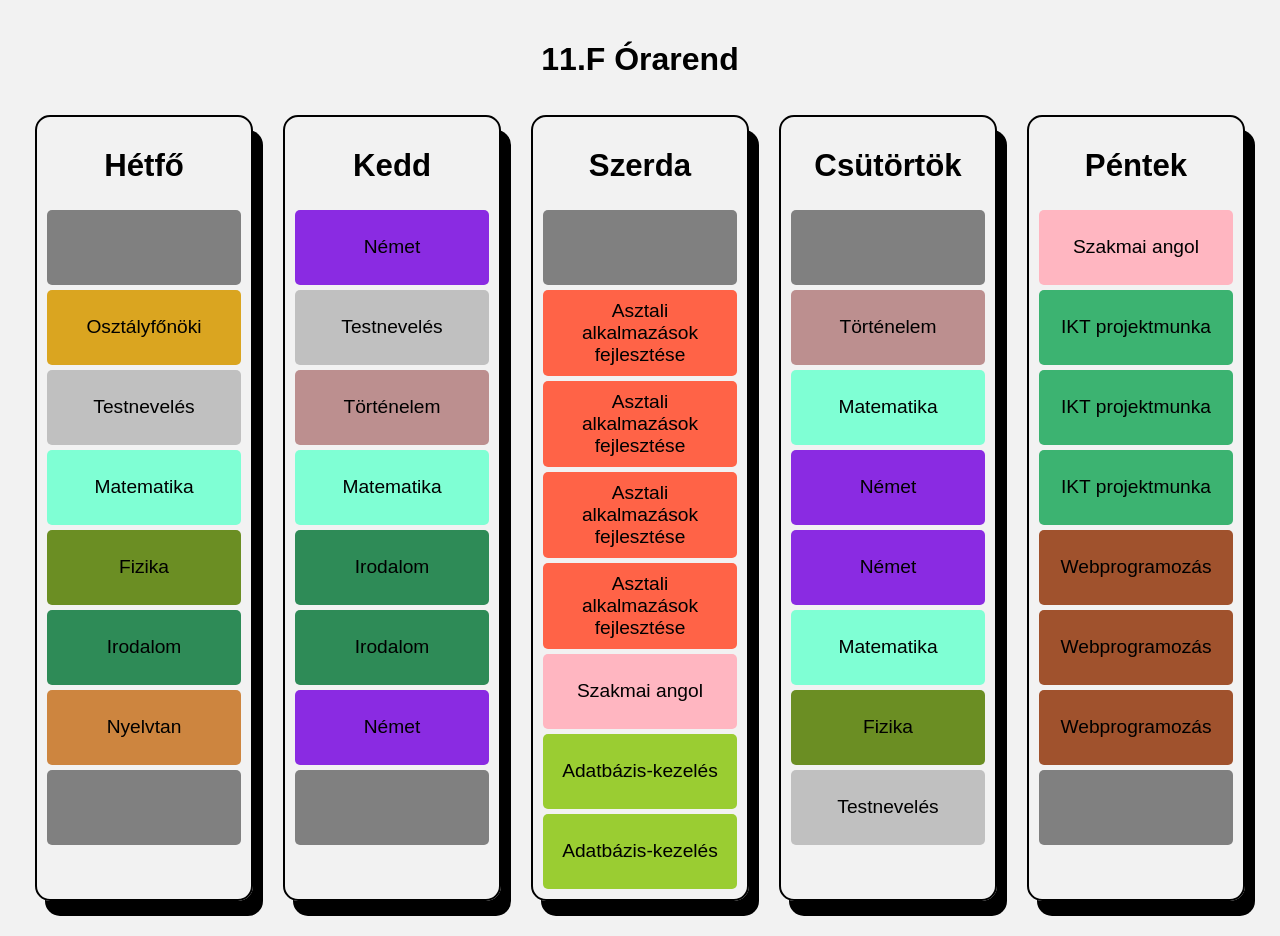
<file: 11F_Reszp_órarend/minta_start.html>
<!DOCTYPE html>
<html lang="hu">
<head>
    <meta charset="UTF-8">
    <meta name="viewport" content="width=device-width, initial-scale=1.0">
    <title>Órarend</title>
    <link rel="stylesheet" href="style.css">
</head>
<body>

<header>
    <h1>11.F Órarend</h1>
</header>

<main class="schedule">

    <section class="day">
        <h2>Hétfő</h2>

        <div class="lesson ures"></div>
        <div class="lesson ofo">Osztályfőnöki</div>
        <div class="lesson tesi">Testnevelés</div>
        <div class="lesson matek">Matematika</div>
        <div class="lesson fizika">Fizika</div>
        <div class="lesson irodalom">Irodalom</div>
        <div class="lesson nyelvtan">Nyelvtan</div>
        <div class="lesson ures"></div>
    </section>

    <section class="day">
        <h2>Kedd</h2>

        <div class="lesson nemet">Német</div>
        <div class="lesson tesi">Testnevelés</div>
        <div class="lesson tori">Történelem</div>
        <div class="lesson matek">Matematika</div>
        <div class="lesson irodalom">Irodalom</div>
        <div class="lesson irodalom">Irodalom</div>
        <div class="lesson nemet">Német</div>
        <div class="lesson ures"></div>
    </section>

    <section class="day">
        <h2>Szerda</h2>

        <div class="lesson ures"></div>
        <div class="lesson asztali">Asztali alkalmazások fejlesztése</div>
        <div class="lesson asztali">Asztali alkalmazások fejlesztése</div>
        <div class="lesson asztali">Asztali alkalmazások fejlesztése</div>
        <div class="lesson asztali">Asztali alkalmazások fejlesztése</div>
        <div class="lesson angol">Szakmai angol</div>
        <div class="lesson ab">Adatbázis-kezelés</div>
        <div class="lesson ab">Adatbázis-kezelés</div>
    </section>

    <section class="day">
        <h2>Csütörtök</h2>

        <div class="lesson ures"></div>
        <div class="lesson tori">Történelem</div>
        <div class="lesson matek">Matematika</div>
        <div class="lesson nemet">Német</div>
        <div class="lesson nemet">Német</div>
        <div class="lesson matek">Matematika</div>
        <div class="lesson fizika">Fizika</div>
        <div class="lesson tesi">Testnevelés</div>
    </section>

    <section class="day">
        <h2>Péntek</h2>

        <div class="lesson angol">Szakmai angol</div>
        <div class="lesson ikt">IKT projektmunka</div>
        <div class="lesson ikt">IKT projektmunka</div>
        <div class="lesson ikt">IKT projektmunka</div>
        <div class="lesson web">Webprogramozás</div>
        <div class="lesson web">Webprogramozás</div>
        <div class="lesson web">Webprogramozás</div>
        <div class="lesson ures"></div>
    </section>

</main>

</body>
</html>
</file>
<file: 11F_Reszp_órarend/style.css>
* {
    box-sizing: border-box;
}

body {
    margin: 0;
    padding: 20px;
    font-family: Arial, sans-serif;
    background: #f2f2f2;
}

h1 {
    text-align: center;
}

.schedule {
    display: grid;
    grid-template-columns: repeat(1, 1fr);
    text-align: center;
    font-size: 1.3rem;
}

.day {
    border: 2px solid black;
    margin: 15px;
    padding: 5px;
    box-shadow: 10px 15px black;
    border-radius: 15px;
}

.lesson {
    display: flex;
    justify-content: center;
    align-items: center;
    padding: 10px;
    border-radius: 5px;
    margin: 5px;
    min-height: 75px;
}

.matek {
    background-color: aquamarine;
}

.tori {
    background-color: rosybrown;
}

.nemet {
    background-color: blueviolet;
}

.ab {
    background-color: yellowgreen;
}

.asztali {
    background-color: tomato;
}

.web {
    background-color: sienna;
}

.irodalom {
    background-color: seagreen;
}

.ofo {
    background-color: goldenrod;
}

.tesi {
    background-color: silver;
}

.nyelvtan {
    background-color: peru;
}

.fizika {
    background-color: olivedrab;
}

.angol {
    background-color: lightpink;
}

.ikt {
    background-color: mediumseagreen;
}

.ures {
    background-color: gray;
}

.asztali:hover, 
.angol:hover,
.ab:hover,
.web:hover,
.ikt:hover {
    animation: animacio 0.5s;

}

@media (min-width: 700px) {
    .schedule {
        grid-template-columns: repeat(3, 1fr);
        text-align: center;
    }

    .lesson {
        font-size: 1.2rem;
    }
}

@media (min-width: 1100px) {
    .schedule {
        grid-template-columns: repeat(5, 1fr);
    }
    .lesson {
        font-size: 1.2rem;
    }
}

@keyframes animacio {
  0% {
    transform: scale(1);
  }
  50% {
    transform: scale(1.3);
  }
  100% {
    transform: scale(1);
  }
}
</file>
